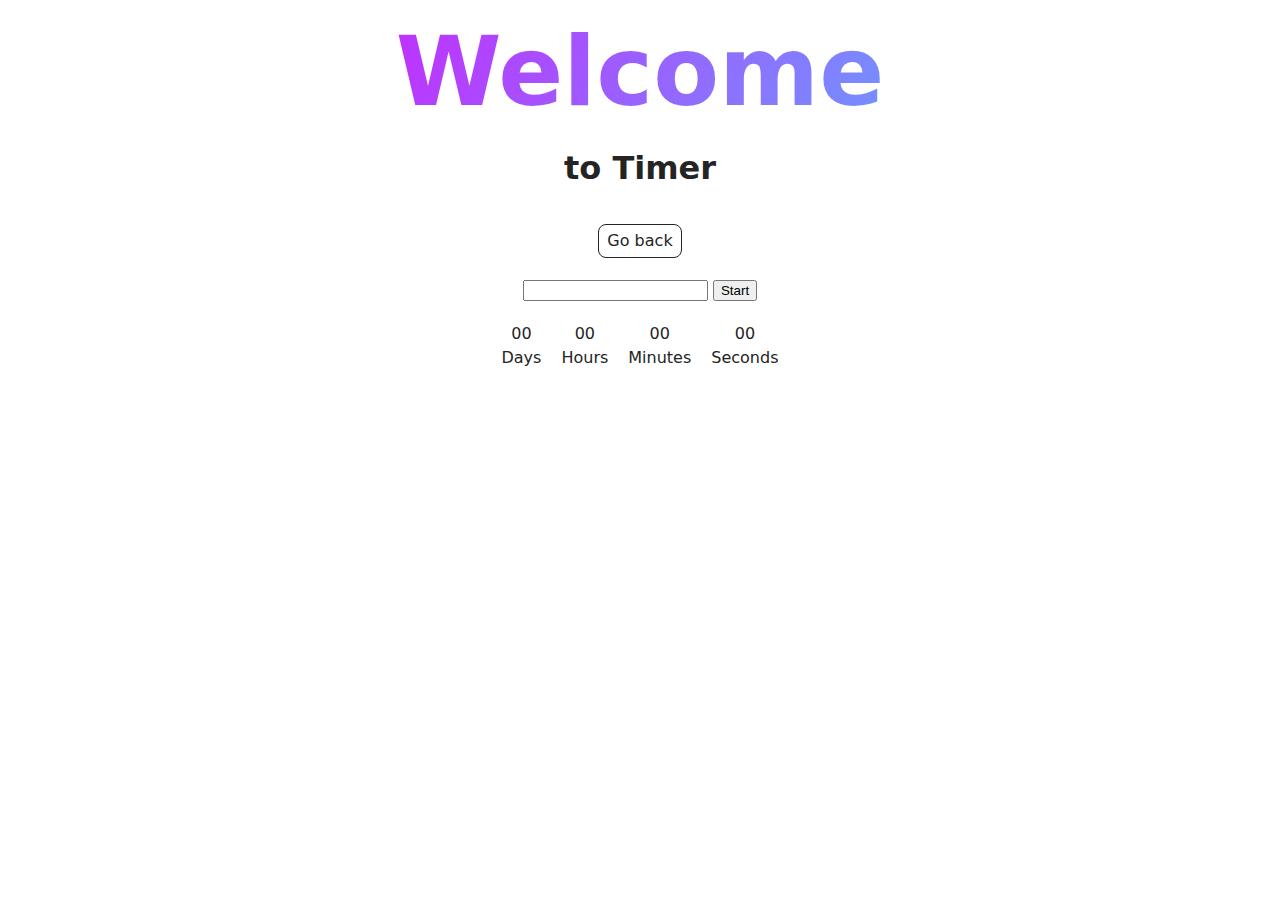
<file: src/1-timer.html>
<!DOCTYPE html>
<html lang="en">
  <head>
    <meta charset="UTF-8" />
    <meta http-equiv="X-UA-Compatible" content="IE=edge" />
    <meta name="viewport" content="width=device-width, initial-scale=1.0" />
    <title>Timer</title>
    <link rel="stylesheet" href="./css/styles.css" />
  </head>
  <body>
    <main>
      <div class="container">
        <h1 class="main-title">
          <span class="main-title-gradient">Welcome</span> to Timer
        </h1>
        <a class="back-link" href="./index.html">Go back</a>
      </div>

      <input type="text" id="datetime-picker" />
      <button type="button" data-start>Start</button>

      <div class="timer">
        <div class="field">
          <span class="value" data-days>00</span>
          <span class="label">Days</span>
        </div>
        <div class="field">
          <span class="value" data-hours>00</span>
          <span class="label">Hours</span>
        </div>
        <div class="field">
          <span class="value" data-minutes>00</span>
          <span class="label">Minutes</span>
        </div>
        <div class="field">
          <span class="value" data-seconds>00</span>
          <span class="label">Seconds</span>
        </div>
      </div>
    </main>

    <script type="module" src="./js/1-timer.js"></script>
  </body>
</html>
</file>
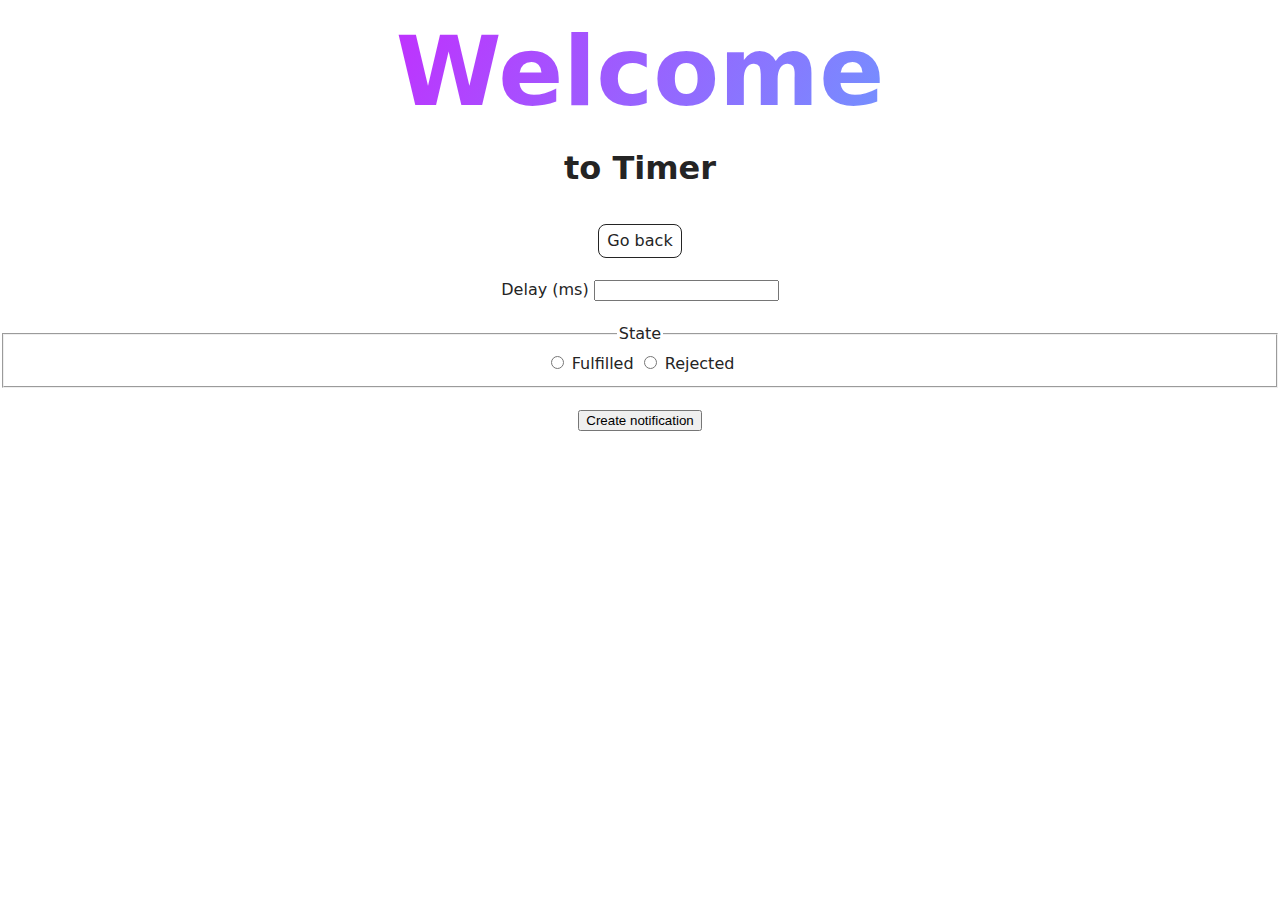
<file: src/2-snackbar.html>
<!DOCTYPE html>
<html lang="en">
  <head>
    <meta charset="UTF-8" />
    <meta http-equiv="X-UA-Compatible" content="IE=edge" />
    <meta name="viewport" content="width=device-width, initial-scale=1.0" />
    <title>Snackbar</title>
    <link rel="stylesheet" href="./css/styles.css" />
  </head>
  <body>
    <main>
      <div class="container">
        <h1 class="main-title">
          <span class="main-title-gradient">Welcome</span> to Timer
        </h1>
        <a class="back-link" href="./index.html">Go back</a>
      </div>

      <form class="form">
        <label>
          Delay (ms)
          <input type="number" name="delay" required />
        </label>

        <fieldset>
          <legend>State</legend>
          <label>
            <input type="radio" name="state" value="fulfilled" required />
            Fulfilled
          </label>
          <label>
            <input type="radio" name="state" value="rejected" required />
            Rejected
          </label>
        </fieldset>

        <button type="submit">Create notification</button>
      </form>
    </main>

    <script type="module" src="./js/2-snackbar.js"></script>
  </body>
</html>
</file>
<file: src/css/styles.css>
/**
  |============================
  | include css partials with
  | default @import url()
  |============================
*/
/* Common styles */
@import url('./reset.css');
@import url('./base.css');
@import url('./container.css');
@import url('./animations.css');

/* Sections style */
@import url('./header.css');
@import url('./vite-promo.css');
@import url('./badges.css');
@import url('./back-link.css');
@import url('./footer.css');

@import url('./1-timer.css');
@import url('./2-snackbar.css');
</file>
